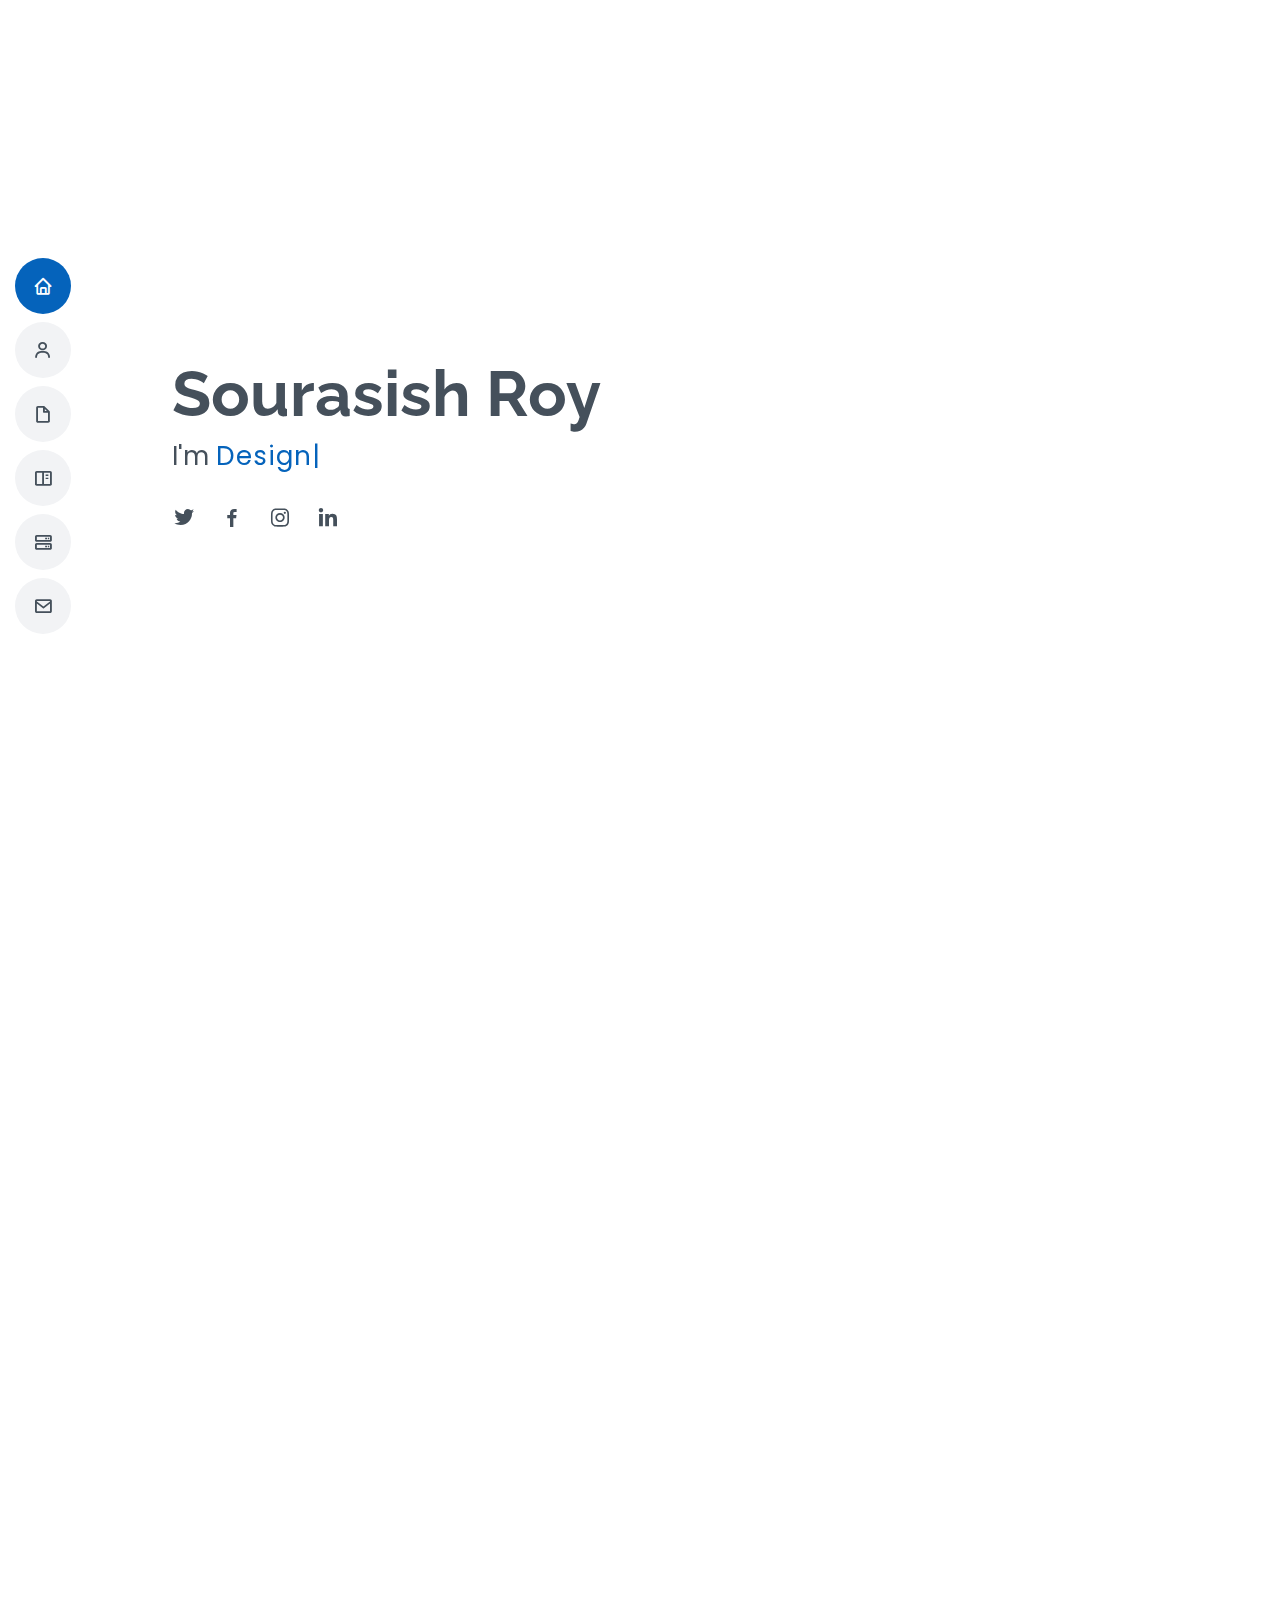
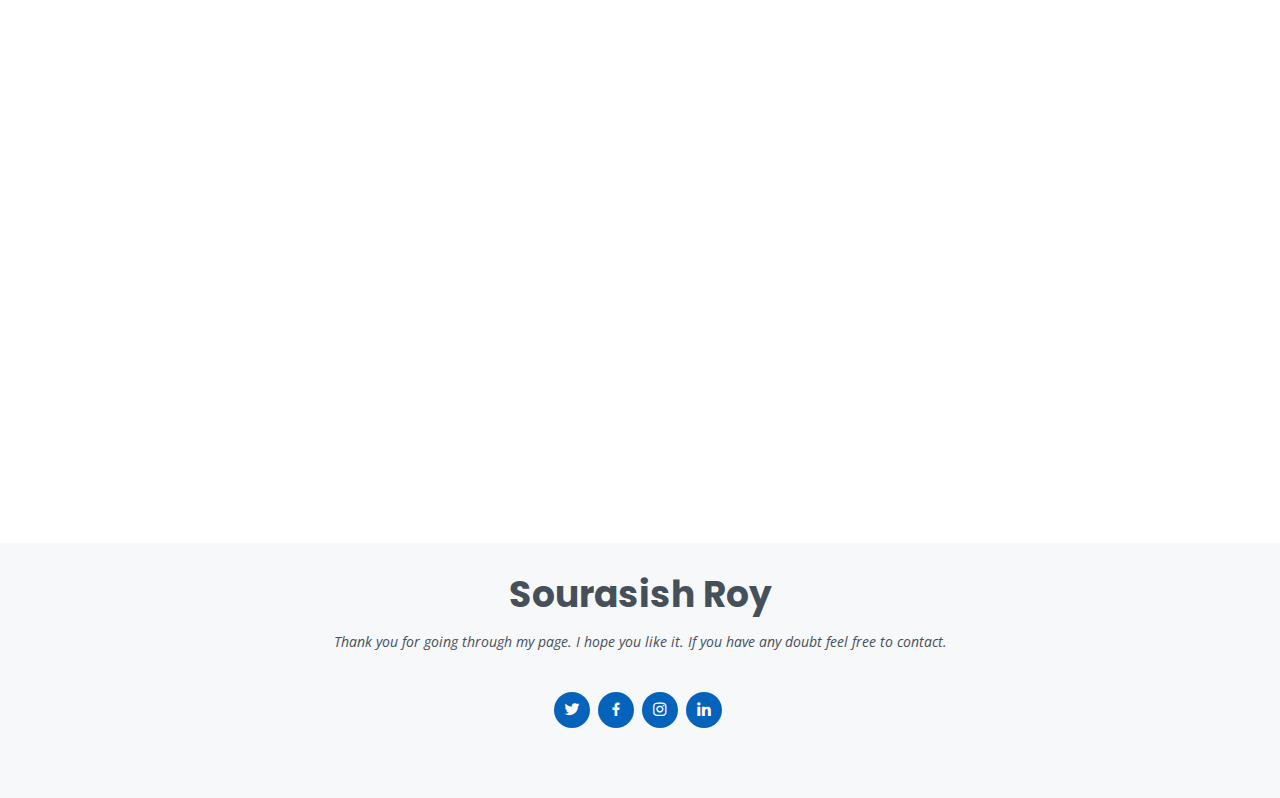
<file: index.html>
<!DOCTYPE html>
<html lang="en">

<head>
  <meta charset="utf-8">
  <meta content="width=device-width, initial-scale=1.0" name="viewport">

  <title>E-Portfolio</title>
  <meta content="" name="description">
  <meta content="" name="keywords">

  <!-- Favicons -->
  <link href="assets/img/favicon.png" rel="icon">
  <link href="assets/img/apple-touch-icon.png" rel="apple-touch-icon">

  <!-- Google Fonts -->
  <link href="https://fonts.googleapis.com/css?family=Open+Sans:300,300i,400,400i,600,600i,700,700i|Raleway:300,300i,400,400i,500,500i,600,600i,700,700i|Poppins:300,300i,400,400i,500,500i,600,600i,700,700i" rel="stylesheet">

  <!-- Vendor CSS Files -->
  <link href="assets/vendor/aos/aos.css" rel="stylesheet">
  <link href="assets/vendor/bootstrap/css/bootstrap.min.css" rel="stylesheet">
  <link href="assets/vendor/bootstrap-icons/bootstrap-icons.css" rel="stylesheet">
  <link href="assets/vendor/boxicons/css/boxicons.min.css" rel="stylesheet">
  <link href="assets/vendor/glightbox/css/glightbox.min.css" rel="stylesheet">
  <link href="assets/vendor/swiper/swiper-bundle.min.css" rel="stylesheet">

  <!-- Template Main CSS File -->
  <link href="assets/css/style.css" rel="stylesheet">

  <!-- =======================================================
  * Template Name: MyResume - v4.0.1
  * Template URL: https://bootstrapmade.com/free-html-bootstrap-template-my-resume/
  * Author: BootstrapMade.com
  * License: https://bootstrapmade.com/license/
  ======================================================== -->
</head>

<body>

  <!-- ======= Mobile nav toggle button ======= -->
  <!-- <button type="button" class="mobile-nav-toggle d-xl-none"><i class="bi bi-list mobile-nav-toggle"></i></button> -->
  <i class="bi bi-list mobile-nav-toggle d-xl-none"></i>
  <!-- ======= Header ======= -->
  <header id="header" class="d-flex flex-column justify-content-center">

    <nav id="navbar" class="navbar nav-menu">
      <ul>
        <li><a href="#hero" class="nav-link scrollto active"><i class="bx bx-home"></i> <span>Home</span></a></li>
        <li><a href="#about" class="nav-link scrollto"><i class="bx bx-user"></i> <span>About</span></a></li>
        <li><a href="#resume" class="nav-link scrollto"><i class="bx bx-file-blank"></i> <span>Background</span></a></li>
        <li><a href="#portfolio" class="nav-link scrollto"><i class="bx bx-book-content"></i> <span>Projects</span></a></li>
        <li><a href="#services" class="nav-link scrollto"><i class="bx bx-server"></i> <span>Testimonials</span></a></li>
        <li><a href="#contact" class="nav-link scrollto"><i class="bx bx-envelope"></i> <span>Contact</span></a></li>
      </ul>
    </nav><!-- .nav-menu -->

  </header><!-- End Header -->

  <!-- ======= Hero Section ======= -->
  <section id="hero" class="d-flex flex-column justify-content-center">
    <div class="container" data-aos="zoom-in" data-aos-delay="100">
      <h1>Sourasish Roy</h1>
      <p>I'm <span class="typed" data-typed-items="Designer, Developer, AI/ML Enthusiast, Data Analyst"></span></p>
      <div class="social-links">
        <a href="https://twitter.com/Sourasish8?s=09" class="twitter"><i class="bx bxl-twitter"></i></a>
        <a href="https://www.facebook.com/profile.php?id=100012442867500" class="facebook"><i class="bx bxl-facebook"></i></a>
        <a href="https://www.instagram.com/roy_sourasish/?hl=en" class="instagram"><i class="bx bxl-instagram"></i></a>
        <a href="https://www.linkedin.com/in/sourasishroy/" class="linkedin"><i class="bx bxl-linkedin"></i></a>
      </div>
    </div>
  </section><!-- End Hero -->

  <main id="main">

    <!-- ======= About Section ======= -->
    <section id="about" class="about">
      <div class="container" data-aos="fade-up">

        <div class="section-title">
          <h2>About</h2>
          <p>I am Sourasish Roy, a third year student Electronics and Telecommunication student in Veermata Jijabai Technological Institute. I was born and brought up in Mumbai and my native place is Kolkata. I have a great interest in development field and data analysis.</p>
        </div>

        <div class="row">
<!--
          <div class="col-lg-4">
            <img src="assets/img/profile-img.jpg" class="img-fluid" alt="">
          </div>
-->
          <div class="pt-4 pt-lg-0 content">
            <h3>Mchine Learning Enthusiast &amp; Web Developer.</h3>
            <p class="font-italic">
              These are few of my information
            </p>
            <div class="row">
              <div class="col-lg-6">
                <ul>
                  <li><i class="bi bi-chevron-right"></i> <strong>Birthday:</strong> <span>1 May 2001</span></li>
                  <li><i class="bi bi-chevron-right"></i> <strong>Website:</strong> <span>www.</span></li>
                  <li><i class="bi bi-chevron-right"></i> <strong>Phone:</strong> <span>9322896284</span></li>
                  <li><i class="bi bi-chevron-right"></i> <strong>City:</strong> <span>Dombivli, Mumbai</span></li>
                </ul>
              </div>
              <div class="col-lg-6">
                <ul>
                  <li><i class="bi bi-chevron-right"></i> <strong>Age:</strong> <span>19</span></li>
                  <li><i class="bi bi-chevron-right"></i> <strong>Degree:</strong> <span>BTech</span></li>
                  <li><i class="bi bi-chevron-right"></i> <strong>Email id:</strong> <span>roysourasish0@gmail.com</span></li>
                  <li><i class="bi bi-chevron-right"></i> <strong>Freelance:</strong> <span>Available</span></li>
                </ul>
              </div>
            </div>
            <p>
              I am strongly focused and determined to complete the assigned task before time in this fast-paced work environment. I am team player with good organizational skills. I always try to boost morale of my colleagues. I am very friendly and polite and never disrespect anyone.             </p>
          </div>
        </div>

      </div>
    </section><!-- End About Section -->

    <!-- ======= Facts Section ======= -->
    <section id="facts" class="facts">
      <div class="container" data-aos="fade-up">

        <div class="section-title">
          <h2>Facts</h2>
          <p></p>
        </div>

        <div class="row">

          <div class="col-lg-3 col-md-6">
            <div class="count-box">
              <i class="bi bi-emoji-smile"></i>
              <span data-purecounter-start="0" data-purecounter-end="8.99" data-purecounter-duration="0.1" class="purecounter"></span>
              <p>CGPA</p>
            </div>
          </div>

          <div class="col-lg-3 col-md-6 mt-5 mt-md-0">
            <div class="count-box">
              <i class="bi bi-journal-richtext"></i>
              <span data-purecounter-start="0" data-purecounter-end="7" data-purecounter-duration="1" class="purecounter"></span>
              <p>Projects</p>
            </div>
          </div>

          <div class="col-lg-3 col-md-6 mt-5 mt-lg-0">
            <div class="count-box">
              <i class="bi bi-headset"></i>
              <span data-purecounter-start="0" data-purecounter-end="1463" data-purecounter-duration="1" class="purecounter"></span>
              <p>Hours Of Support</p>
            </div>
          </div>

          <div class="col-lg-3 col-md-6 mt-5 mt-lg-0">
            <div class="count-box">
              <i class="bi bi-award"></i>
              <span data-purecounter-start="0" data-purecounter-end="3" data-purecounter-duration="1" class="purecounter"></span>
              <p>Awards</p>
            </div>
          </div>

        </div>

      </div>
    </section><!-- End Facts Section -->

    <!-- ======= Skills Section ======= -->
    <section id="skills" class="skills section-bg">
      <div class="container" data-aos="fade-up">

        <div class="section-title">
          <h2>Skills</h2>
          <p>These are some of my skills</p>
        </div>

        <div class="row skills-content">

          <div class="col-lg-6">

            <div class="progress">
              <span class="skill">HTML <i class="val">100%</i></span>
              <div class="progress-bar-wrap">
                <div class="progress-bar" role="progressbar" aria-valuenow="100" aria-valuemin="0" aria-valuemax="100"></div>
              </div>
            </div>

            <div class="progress">
              <span class="skill">CSS <i class="val">90%</i></span>
              <div class="progress-bar-wrap">
                <div class="progress-bar" role="progressbar" aria-valuenow="90" aria-valuemin="0" aria-valuemax="100"></div>
              </div>
            </div>

            <div class="progress">
              <span class="skill">JavaScript <i class="val">100%</i></span>
              <div class="progress-bar-wrap">
                <div class="progress-bar" role="progressbar" aria-valuenow="100" aria-valuemin="0" aria-valuemax="100"></div>
              </div>
            </div>

          </div>

          <div class="col-lg-6">

            <div class="progress">
              <span class="skill">Machine Learning <i class="val">90%</i></span>
              <div class="progress-bar-wrap">
                <div class="progress-bar" role="progressbar" aria-valuenow="90" aria-valuemin="0" aria-valuemax="100"></div>
              </div>
            </div>

            <div class="progress">
              <span class="skill">Python <i class="val">100%</i></span>
              <div class="progress-bar-wrap">
                <div class="progress-bar" role="progressbar" aria-valuenow="100" aria-valuemin="0" aria-valuemax="100"></div>
              </div>
            </div>

            <div class="progress">
              <span class="skill">C++ <i class="val">100%</i></span>
              <div class="progress-bar-wrap">
                <div class="progress-bar" role="progressbar" aria-valuenow="100" aria-valuemin="0" aria-valuemax="100"></div>
              </div>
            </div>

          </div>

       <div class="col-lg-6">

            <div class="progress">
              <span class="skill">Flask <i class="val">90%</i></span>
              <div class="progress-bar-wrap">
                <div class="progress-bar" role="progressbar" aria-valuenow="90" aria-valuemin="0" aria-valuemax="100"></div>
              </div>
            </div>
            
            <div class="progress">
              <span class="skill">NodeJS <i class="val">100%</i></span>
              <div class="progress-bar-wrap">
                <div class="progress-bar" role="progressbar" aria-valuenow="100" aria-valuemin="0" aria-valuemax="100"></div>
              </div>
            </div>

            

          </div>

        <div class="col-lg-6">

            <div class="progress">
              <span class="skill">Database Management <i class="val">70%</i></span>
              <div class="progress-bar-wrap">
                <div class="progress-bar" role="progressbar" aria-valuenow="70" aria-valuemin="0" aria-valuemax="100"></div>
              </div>
            </div>
            
            <div class="progress">
              <span class="skill">Reinforcement Learning <i class="val">70%</i></span>
              <div class="progress-bar-wrap">
                <div class="progress-bar" role="progressbar" aria-valuenow="70" aria-valuemin="0" aria-valuemax="100"></div>
              </div>
            </div>
            

          </div>

       
        </div>

      </div>
    </section><!-- End Skills Section -->

    <!-- ======= Resume Section ======= -->
    <section id="resume" class="resume">
      <div class="container" data-aos="fade-up">

        <div class="section-title">
          <h2>Background Information</h2>
          <p>These are my background</p>
        </div>

        <div class="row">
          <div class="col-lg-6">
            <h3 class="resume-title">Sumary</h3>
            <div class="resume-item pb-0">
              <h4>Brandon Johnson</h4>
              <p><em>Innovative and deadline-driven Student with a good academics and discipline. I am aspiring to be a developer in the future.</em></p>
              <ul>
                <li>MIDC, Dombivli(E)</li>
                <li>9322896284</li>
                <li>roysourasish0@gmail.com</li>
              </ul>
            </div>

            <h3 class="resume-title">Education</h3>
            <div class="resume-item">
              <h4>Bachelor of technology</h4>
              <h5>2018 - Present</h5>
              <p><em>Veermata Jijabai Technological Institute, Mumbai</em></p>
              <p>I am currently in my third year in the branch of EXTC. I have maintained a descent academics with a CGPA of 8.87</p>
            </div>

          </div>
          <div class="col-lg-6">
            <h3 class="resume-title">Professional Experience</h3>
            <div class="resume-item">
              <h4>Research Intern</h4>
              <h5>2021 - Present</h5>
              <p><em>Mumbai</em></p>
              <ul>
                <li>Carrying out research in the field of image segmentation</li>
                <li>Managed up to 2 projects or tasks at a given time while under pressure</li>
                <li>Created 4+ design presentations and proposals a month for professorss</li>
              </ul>
            </div>
            <div class="resume-item">
              <h4>Graphic Designer</h4>
              <h5>2019 - 2020</h5>
              <p><em>Mumbai </em></p>
              <ul>
                <li>Lead in the design, development, and implementation of the graphic, layout, and production communication materials</li>
                <li>Delegate tasks to the 7 members of the design team and provide counsel on all aspects of the project. </li>
                <li>Supervise the assessment of all graphic materials in order to ensure quality and accuracy of the design</li>
                
              </ul>
            </div>
            
          </div>
        </div>

      </div>
    </section><!-- End Resume Section -->

    <!-- ======= Portfolio Section ======= -->
    <section id="portfolio" class="portfolio section-bg">
      <div class="container" data-aos="fade-up">

        <div class="section-title">
          <h2>Projects</h2>
          <p>Some of my projects</p>
        </div>

        <div class="row">
          <div class="col-lg-12 d-flex justify-content-center" data-aos="fade-up" data-aos-delay="100">
            <ul id="portfolio-flters">
              <li data-filter="*" class="filter-active">All</li>
              <li data-filter=".filter-app">App</li>
              <li data-filter=".filter-card">Python</li>
              <li data-filter=".filter-web">Web</li>
            </ul>
          </div>
        </div>

        <div class="row portfolio-container" data-aos="fade-up" data-aos-delay="200">

          <div class="col-lg-4 col-md-6 portfolio-item filter-app">
            <div class="portfolio-wrap">
              <img src="assets/img/portfolio/canteen.png" class="img-fluid" alt="">
              <div class="portfolio-info">
                <h4>VJTI Canteen App</h4>
                <p>App</p>
                <div class="portfolio-links">
                  <a href="assets/img/portfolio/canteen.png" data-gallery="portfolioGallery" class="portfolio-lightbox" title="Canteen App"><i class="bx bx-plus"></i></a>
                  <a href="portfolio-details.html" class="portfolio-details-lightbox" data-glightbox="type: external" title="Portfolio Details"><i class="bx bx-link"></i></a>
                </div>
              </div>
            </div>
          </div>

          <div class="col-lg-4 col-md-6 portfolio-item filter-web">
            <div class="portfolio-wrap">
              <img src="assets/img/portfolio/kyc.png" class="img-fluid" alt="">
              <div class="portfolio-info">
                <h4>Video KYC</h4>
                <p>Web</p>
                <div class="portfolio-links">
                  <a href="assets/img/portfolio/kyc.png" data-gallery="portfolioGallery" class="portfolio-lightbox" title=" Video KYC "><i class="bx bx-plus"></i></a>
                  <a href="p2details.html" class="portfolio-details-lightbox" data-glightbox="type: external" title="Portfolio Details"><i class="bx bx-link"></i></a>
                </div>
              </div>
            </div>
          </div>


          <div class="col-lg-4 col-md-6 portfolio-item filter-card">
            <div class="portfolio-wrap">
              <img src="assets/img/portfolio/poker.png" class="img-fluid" alt="">
              <div class="portfolio-info">
                <h4>Poker</h4>
                <p>Python</p>
                <div class="portfolio-links">
                  <a href="assets/img/portfolio/poker.png" data-gallery="portfolioGallery" class="portfolio-lightbox" title="Poker"><i class="bx bx-plus"></i></a>
                  <a href="p3details.html" class="portfolio-details-lightbox" data-glightbox="type: external" title="Portfolio Details"><i class="bx bx-link"></i></a>
                </div>
              </div>
            </div>
          </div>

          

          
          <div class="col-lg-4 col-md-6 portfolio-item filter-card">
            <div class="portfolio-wrap">
              <img src="assets/img/portfolio/ml1.jpg" class="img-fluid" alt="">
              <div class="portfolio-info">
                <h4>Emotion Detector</h4>
                <p>Python</p>
                <div class="portfolio-links">
                  <a href="assets/img/portfolio/ml1.jpg" data-gallery="portfolioGallery" class="portfolio-lightbox" title="Emotion Detector"><i class="bx bx-plus"></i></a>
                  <a href="p4details.html" class="portfolio-details-lightbox" data-glightbox="type: external" title="Portfolio Details"><i class="bx bx-link"></i></a>
                </div>
              </div>
            </div>
          </div>


          

        </div>

      </div>
    </section><!-- End Project Section -->

    <!-- ======= Services Section ======= -->
    <section id="services" class="services">
      
    </section><!-- End Services Section -->

    <!-- ======= Testimonials Section ======= -->
    <section id="testimonials" class="testimonials section-bg">
      <div class="container" data-aos="fade-up">

        <div class="section-title">
          <h2>Testimonials</h2>
        </div>

        <div class="testimonials-slider swiper-container" data-aos="fade-up" data-aos-delay="100">
          <div class="swiper-wrapper">

            <div class="swiper-slide">
              <div class="testimonial-item">
                <img src="assets/img/testimonials/testimonials-1.jpg" class="testimonial-img" alt="">
                <h3>Saul Goodman</h3>
                <h4>Ceo &amp; Founder</h4>
                <p>
                  <i class="bx bxs-quote-alt-left quote-icon-left"></i>
                  Lorem ipsum dolor sit amet, consectetur adipiscing elit, sed do eiusmod tempor incididunt ut labore et dolore magna aliqua. Ut enim ad minim veniam, quis nostrud exercitation ullamco laboris nisi ut aliquip ex ea commodo consequat. 
                  <i class="bx bxs-quote-alt-right quote-icon-right"></i>
                </p>
              </div>
            </div><!-- End testimonial item -->

            <div class="swiper-slide">
              <div class="testimonial-item">
                <img src="assets/img/testimonials/testimonials-2.jpg" class="testimonial-img" alt="">
                <h3>Sara Wilsson</h3>
                <h4>Designer</h4>
                <p>
                  <i class="bx bxs-quote-alt-left quote-icon-left"></i>
                  Lorem ipsum dolor sit amet, consectetur adipiscing elit, sed do eiusmod tempor incididunt ut labore et dolore magna aliqua. Ut enim ad minim veniam, quis nostrud exercitation ullamco laboris nisi ut aliquip ex ea commodo consequat. 
                  <i class="bx bxs-quote-alt-right quote-icon-right"></i>
                </p>
              </div>
            </div><!-- End testimonial item -->

            <div class="swiper-slide">
              <div class="testimonial-item">
                <img src="assets/img/testimonials/testimonials-3.jpg" class="testimonial-img" alt="">
                <h3>Jena Karlis</h3>
                <h4>Store Owner</h4>
                <p>
                  <i class="bx bxs-quote-alt-left quote-icon-left"></i>
                  Lorem ipsum dolor sit amet, consectetur adipiscing elit, sed do eiusmod tempor incididunt ut labore et dolore magna aliqua. Ut enim ad minim veniam, quis nostrud exercitation ullamco laboris nisi ut aliquip ex ea commodo consequat. 
                  <i class="bx bxs-quote-alt-right quote-icon-right"></i>
                </p>
              </div>
            </div><!-- End testimonial item -->

            <div class="swiper-slide">
              <div class="testimonial-item">
                <img src="assets/img/testimonials/testimonials-4.jpg" class="testimonial-img" alt="">
                <h3>Matt Brandon</h3>
                <h4>Freelancer</h4>
                <p>
                  <i class="bx bxs-quote-alt-left quote-icon-left"></i>
                  Lorem ipsum dolor sit amet, consectetur adipiscing elit, sed do eiusmod tempor incididunt ut labore et dolore magna aliqua. Ut enim ad minim veniam, quis nostrud exercitation ullamco laboris nisi ut aliquip ex ea commodo consequat. 
                  <i class="bx bxs-quote-alt-right quote-icon-right"></i>
                </p>
              </div>
            </div><!-- End testimonial item -->

            <div class="swiper-slide">
              <div class="testimonial-item">
                <img src="assets/img/testimonials/testimonials-5.jpg" class="testimonial-img" alt="">
                <h3>John Larson</h3>
                <h4>Entrepreneur</h4>
                <p>
                  <i class="bx bxs-quote-alt-left quote-icon-left"></i>
                  Lorem ipsum dolor sit amet, consectetur adipiscing elit, sed do eiusmod tempor incididunt ut labore et dolore magna aliqua. Ut enim ad minim veniam, quis nostrud exercitation ullamco laboris nisi ut aliquip ex ea commodo consequat. 
                  <i class="bx bxs-quote-alt-right quote-icon-right"></i>
                </p>
              </div>
            </div><!-- End testimonial item -->

          </div>
          <div class="swiper-pagination"></div>
        </div>

      </div>
    </section><!-- End Testimonials Section -->

    <!-- ======= Contact Section ======= -->
    <section id="contact" class="contact">
      <div class="container" data-aos="fade-up">

        <div class="section-title">
          <h2>Contact</h2>
        </div>

        <div class="row mt-1">

          <div class="col-lg-4">
            <div class="info">
              <div class="address">
                <i class="bi bi-geo-alt"></i>
                <h4>Location:</h4>
                <p>MIDC, Dombivli(E)</p>
              </div>

              <div class="email">
                <i class="bi bi-envelope"></i>
                <h4>Email:</h4>
                <p>roysourasish0@gmail.com</p>
              </div>

              <div class="phone">
                <i class="bi bi-phone"></i>
                <h4>Call:</h4>
                <p>9322896284</p>
              </div>

            </div>

          </div>

          <div class="col-lg-8 mt-5 mt-lg-0">

            <form action="forms/contact.php" method="post" role="form" class="php-email-form">
              <div class="row">
                <div class="col-md-6 form-group">
                  <input type="text" name="name" class="form-control" id="name" placeholder="Your Name" required>
                </div>
                <div class="col-md-6 form-group mt-3 mt-md-0">
                  <input type="email" class="form-control" name="email" id="email" placeholder="Your Email" required>
                </div>
              </div>
              <div class="form-group mt-3">
                <input type="text" class="form-control" name="subject" id="subject" placeholder="Subject" required>
              </div>
              <div class="form-group mt-3">
                <textarea class="form-control" name="message" rows="5" placeholder="Message" required></textarea>
              </div>
              <div class="my-3">
                <div class="loading">Loading</div>
                <div class="error-message"></div>
                <div class="sent-message">Your message has been sent. Thank you!</div>
              </div>
              <div class="text-center"><button type="submit">Send Message</button></div>
            </form>

          </div>

        </div>

      </div>
    </section><!-- End Contact Section -->

  </main><!-- End #main -->

  <!-- ======= Footer ======= -->
  <footer id="footer">
    <div class="container">
      <h3>Sourasish Roy</h3>
      <p>Thank you for going through my page. I hope you like it. If you have any doubt feel free to contact.</p>
      <div class="social-links">
        <a href="https://twitter.com/Sourasish8?s=09" class="twitter"><i class="bx bxl-twitter"></i></a>
        <a href="https://www.facebook.com/profile.php?id=100012442867500" class="facebook"><i class="bx bxl-facebook"></i></a>
        <a href="https://www.instagram.com/roy_sourasish/?hl=en" class="instagram"><i class="bx bxl-instagram"></i></a>
        <a href="https://www.linkedin.com/in/sourasishroy/" class="linkedin"><i class="bx bxl-linkedin"></i></a>
      </div>
      
    </div>
  </footer><!-- End Footer -->

  <div id="preloader"></div>
  <a href="#" class="back-to-top d-flex align-items-center justify-content-center"><i class="bi bi-arrow-up-short"></i></a>

  <!-- Vendor JS Files -->
  <script src="assets/vendor/aos/aos.js"></script>
  <script src="assets/vendor/bootstrap/js/bootstrap.bundle.min.js"></script>
  <script src="assets/vendor/glightbox/js/glightbox.min.js"></script>
  <script src="assets/vendor/isotope-layout/isotope.pkgd.min.js"></script>
  <script src="assets/vendor/php-email-form/validate.js"></script>
  <script src="assets/vendor/purecounter/purecounter.js"></script>
  <script src="assets/vendor/swiper/swiper-bundle.min.js"></script>
  <script src="assets/vendor/typed.js/typed.min.js"></script>
  <script src="assets/vendor/waypoints/noframework.waypoints.js"></script>

  <!-- Template Main JS File -->
  <script src="assets/js/main.js"></script>

</body>

</html>
</file>
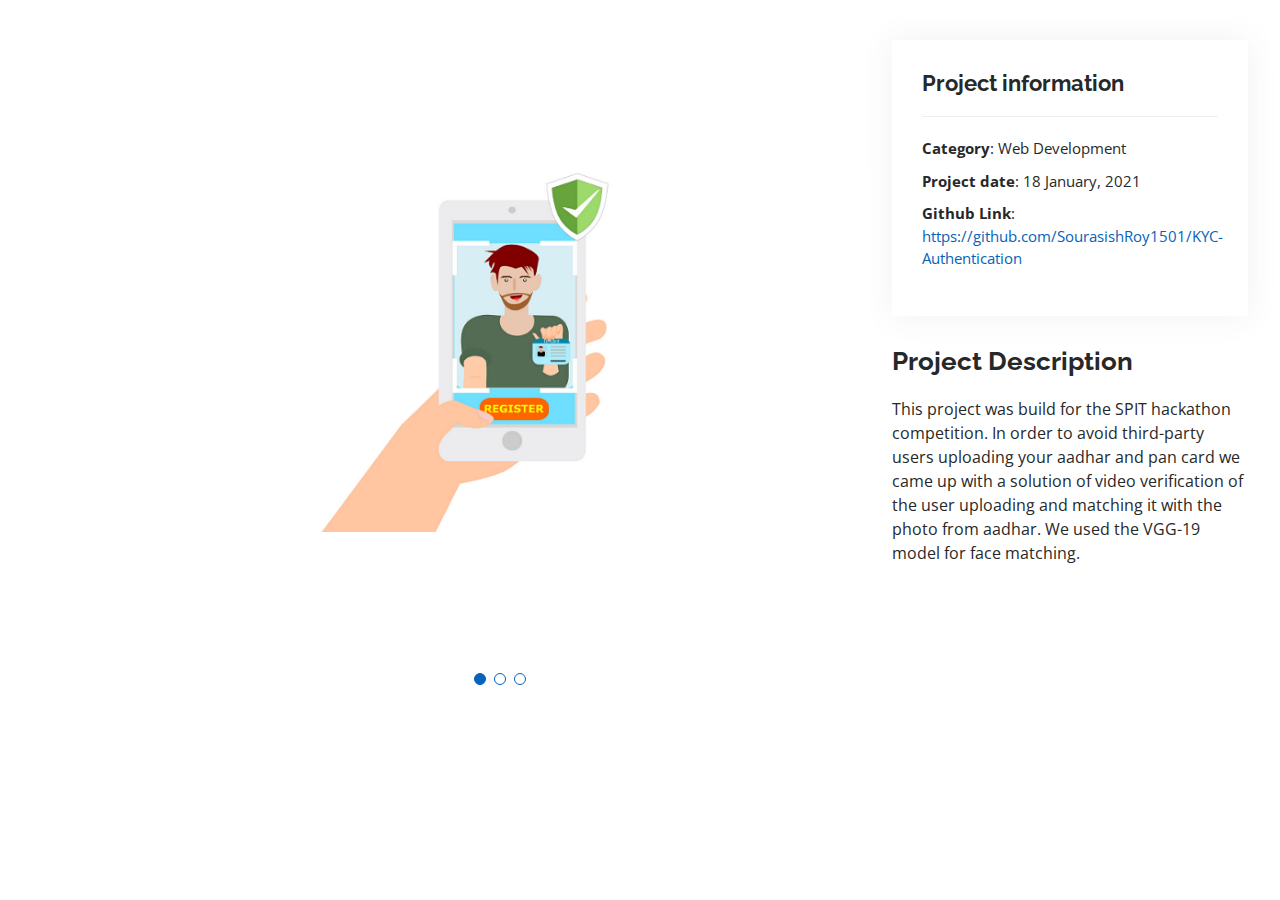
<file: p2details.html>
<!DOCTYPE html>
<html lang="en">

<head>
  <meta charset="utf-8">
  <meta content="width=device-width, initial-scale=1.0" name="viewport">

  <title>Portfolio Details - Personal Bootstrap Template</title>
  <meta content="" name="description">
  <meta content="" name="keywords">

  <!-- Favicons -->
  <link href="assets/img/favicon.png" rel="icon">
  <link href="assets/img/apple-touch-icon.png" rel="apple-touch-icon">

  <!-- Google Fonts -->
  <link href="https://fonts.googleapis.com/css?family=Open+Sans:300,300i,400,400i,600,600i,700,700i|Raleway:300,300i,400,400i,500,500i,600,600i,700,700i|Poppins:300,300i,400,400i,500,500i,600,600i,700,700i" rel="stylesheet">

  <!-- Vendor CSS Files -->
  <link href="assets/vendor/aos/aos.css" rel="stylesheet">
  <link href="assets/vendor/bootstrap/css/bootstrap.min.css" rel="stylesheet">
  <link href="assets/vendor/bootstrap-icons/bootstrap-icons.css" rel="stylesheet">
  <link href="assets/vendor/boxicons/css/boxicons.min.css" rel="stylesheet">
  <link href="assets/vendor/glightbox/css/glightbox.min.css" rel="stylesheet">
  <link href="assets/vendor/swiper/swiper-bundle.min.css" rel="stylesheet">

  <!-- Template Main CSS File -->
  <link href="assets/css/style.css" rel="stylesheet">
</head>

<body>

  <main id="main">

    <!-- ======= Portfolio Details Section ======= -->
    <section id="portfolio-details" class="portfolio-details">
      <div class="container">

        <div class="row gy-4">

          <div class="col-lg-8">
            <div class="portfolio-details-slider swiper-container">
              <div class="swiper-wrapper align-items-center">

                <div class="swiper-slide">
                  <img src="assets/img/portfolio/kyc.png" alt="">
                </div>

                <div class="swiper-slide">
                  <img src="assets/img/portfolio/kyc2.png" alt="">
                </div>

                <div class="swiper-slide">
                  <img src="assets/img/portfolio/kyc1.png" alt="">
                </div>

              </div>
              <div class="swiper-pagination"></div>
            </div>
          </div>

          <div class="col-lg-4">
            <div class="portfolio-info">
              <h3>Project information</h3>
              <ul>
                <li><strong>Category</strong>: Web Development</li>
                <li><strong>Project date</strong>: 18 January, 2021</li>
                <li><strong>Github Link</strong>: <a href="https://github.com/SourasishRoy1501/KYC-Authentication">https://github.com/SourasishRoy1501/KYC-Authentication</a></li>
              </ul>
            </div>
            <div class="portfolio-description">
              <h2>Project Description</h2>
              <p>
                This project was build for the SPIT hackathon competition. In order to avoid third-party users uploading your aadhar and pan card we
came up with a solution of video verification of the user uploading
and matching it with the photo from aadhar. We used the VGG-19 model for face matching.
              </p>
            </div>
          </div>

        </div>

      </div>
    </section><!-- End Portfolio Details Section -->

  </main><!-- End #main -->

  <div id="preloader"></div>
  <a href="#" class="back-to-top d-flex align-items-center justify-content-center"><i class="bi bi-arrow-up-short"></i></a>

  <!-- Vendor JS Files -->
  <script src="assets/vendor/aos/aos.js"></script>
  <script src="assets/vendor/bootstrap/js/bootstrap.bundle.min.js"></script>
  <script src="assets/vendor/glightbox/js/glightbox.min.js"></script>
  <script src="assets/vendor/isotope-layout/isotope.pkgd.min.js"></script>
  <script src="assets/vendor/php-email-form/validate.js"></script>
  <script src="assets/vendor/purecounter/purecounter.js"></script>
  <script src="assets/vendor/swiper/swiper-bundle.min.js"></script>
  <script src="assets/vendor/typed.js/typed.min.js"></script>
  <script src="assets/vendor/waypoints/noframework.waypoints.js"></script>

  <!-- Template Main JS File -->
  <script src="assets/js/main.js"></script>

</body>

</html>
</file>
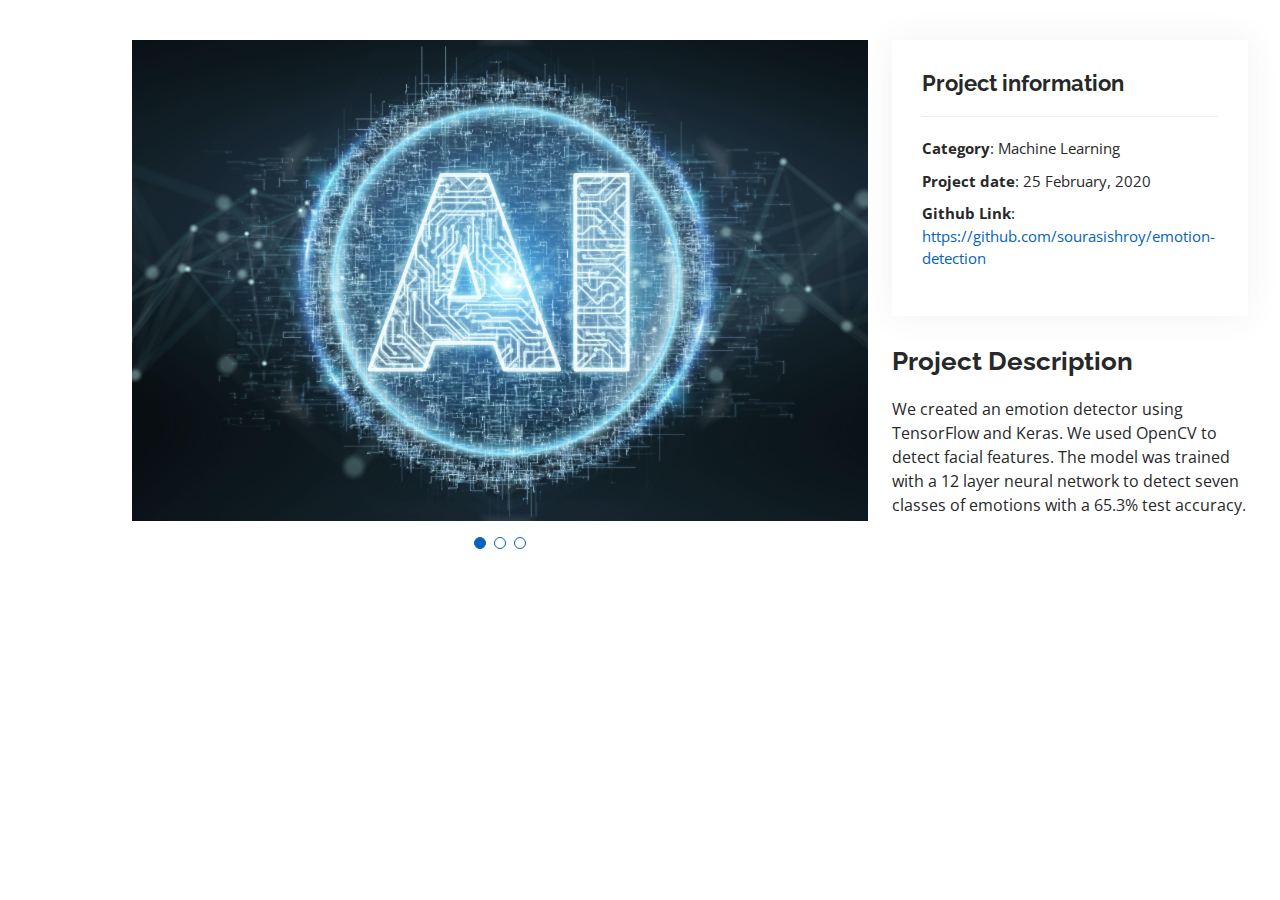
<file: p4details.html>
<!DOCTYPE html>
<html lang="en">

<head>
  <meta charset="utf-8">
  <meta content="width=device-width, initial-scale=1.0" name="viewport">

  <title>Portfolio Details - Personal Bootstrap Template</title>
  <meta content="" name="description">
  <meta content="" name="keywords">

  <!-- Favicons -->
  <link href="assets/img/favicon.png" rel="icon">
  <link href="assets/img/apple-touch-icon.png" rel="apple-touch-icon">

  <!-- Google Fonts -->
  <link href="https://fonts.googleapis.com/css?family=Open+Sans:300,300i,400,400i,600,600i,700,700i|Raleway:300,300i,400,400i,500,500i,600,600i,700,700i|Poppins:300,300i,400,400i,500,500i,600,600i,700,700i" rel="stylesheet">

  <!-- Vendor CSS Files -->
  <link href="assets/vendor/aos/aos.css" rel="stylesheet">
  <link href="assets/vendor/bootstrap/css/bootstrap.min.css" rel="stylesheet">
  <link href="assets/vendor/bootstrap-icons/bootstrap-icons.css" rel="stylesheet">
  <link href="assets/vendor/boxicons/css/boxicons.min.css" rel="stylesheet">
  <link href="assets/vendor/glightbox/css/glightbox.min.css" rel="stylesheet">
  <link href="assets/vendor/swiper/swiper-bundle.min.css" rel="stylesheet">

  <!-- Template Main CSS File -->
  <link href="assets/css/style.css" rel="stylesheet">
</head>

<body>

  <main id="main">

    <!-- ======= Project Details Section ======= -->
    <section id="portfolio-details" class="portfolio-details">
      <div class="container">

        <div class="row gy-4">

          <div class="col-lg-8">
            <div class="portfolio-details-slider swiper-container">
              <div class="swiper-wrapper align-items-center">

                <div class="swiper-slide">
                  <img src="assets/img/portfolio/ml1.jpg" alt="">
                </div>

                <div class="swiper-slide">
                  <img src="assets/img/portfolio/ml2.jpg" alt="">
                </div>

                <div class="swiper-slide">
                  <img src="assets/img/portfolio/ml3.png" alt="">
                </div>

              </div>
              <div class="swiper-pagination"></div>
            </div>
          </div>

          <div class="col-lg-4">
            <div class="portfolio-info">
              <h3>Project information</h3>
              <ul>
                <li><strong>Category</strong>: Machine Learning </li>
                <li><strong>Project date</strong>: 25 February, 2020</li>
                <li><strong>Github Link</strong>: <a href="https://github.com/sourasishroy/emotion-detection">https://github.com/sourasishroy/emotion-detection</a></li>
              </ul>
            </div>
            <div class="portfolio-description">
              <h2>Project Description</h2>
              <p>
                We created an emotion detector using TensorFlow and Keras. We used OpenCV to detect facial features. The model was trained with
a 12 layer neural network to detect seven classes of emotions with a 65.3% test accuracy. 
              </p>
            </div>
          </div>

        </div>

      </div>
    </section><!-- End projects Details Section -->

  </main><!-- End #main -->

  <div id="preloader"></div>
  <a href="#" class="back-to-top d-flex align-items-center justify-content-center"><i class="bi bi-arrow-up-short"></i></a>

  <!-- Vendor JS Files -->
  <script src="assets/vendor/aos/aos.js"></script>
  <script src="assets/vendor/bootstrap/js/bootstrap.bundle.min.js"></script>
  <script src="assets/vendor/glightbox/js/glightbox.min.js"></script>
  <script src="assets/vendor/isotope-layout/isotope.pkgd.min.js"></script>
  <script src="assets/vendor/php-email-form/validate.js"></script>
  <script src="assets/vendor/purecounter/purecounter.js"></script>
  <script src="assets/vendor/swiper/swiper-bundle.min.js"></script>
  <script src="assets/vendor/typed.js/typed.min.js"></script>
  <script src="assets/vendor/waypoints/noframework.waypoints.js"></script>

  <!-- Template Main JS File -->
  <script src="assets/js/main.js"></script>

</body>

</html>
</file>
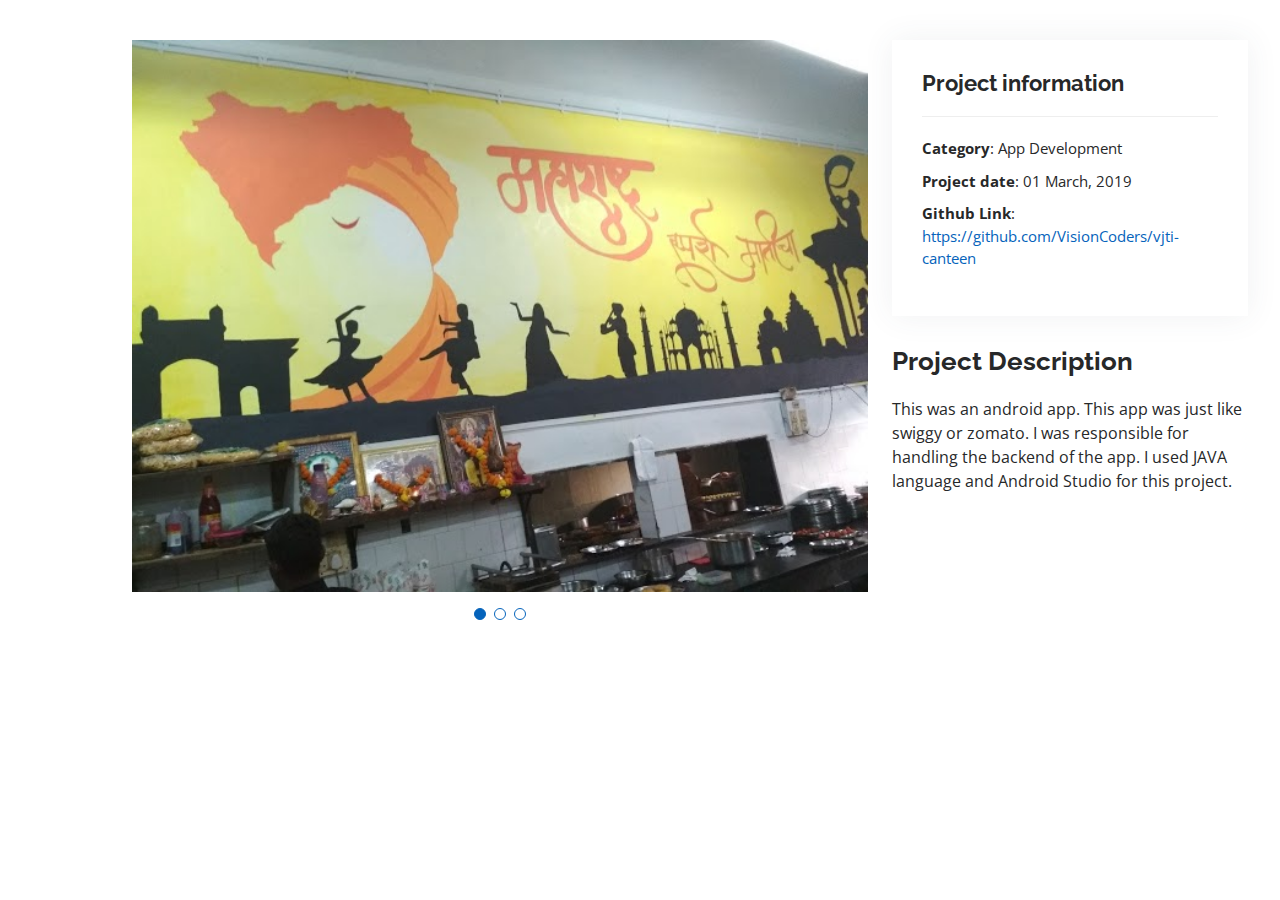
<file: portfolio-details.html>
<!DOCTYPE html>
<html lang="en">

<head>
  <meta charset="utf-8">
  <meta content="width=device-width, initial-scale=1.0" name="viewport">

  <title>Portfolio Details - Personal Bootstrap Template</title>
  <meta content="" name="description">
  <meta content="" name="keywords">

  <!-- Favicons -->
  <link href="assets/img/favicon.png" rel="icon">
  <link href="assets/img/apple-touch-icon.png" rel="apple-touch-icon">

  <!-- Google Fonts -->
  <link href="https://fonts.googleapis.com/css?family=Open+Sans:300,300i,400,400i,600,600i,700,700i|Raleway:300,300i,400,400i,500,500i,600,600i,700,700i|Poppins:300,300i,400,400i,500,500i,600,600i,700,700i" rel="stylesheet">

  <!-- Vendor CSS Files -->
  <link href="assets/vendor/aos/aos.css" rel="stylesheet">
  <link href="assets/vendor/bootstrap/css/bootstrap.min.css" rel="stylesheet">
  <link href="assets/vendor/bootstrap-icons/bootstrap-icons.css" rel="stylesheet">
  <link href="assets/vendor/boxicons/css/boxicons.min.css" rel="stylesheet">
  <link href="assets/vendor/glightbox/css/glightbox.min.css" rel="stylesheet">
  <link href="assets/vendor/swiper/swiper-bundle.min.css" rel="stylesheet">

  <!-- Template Main CSS File -->
  <link href="assets/css/style.css" rel="stylesheet">
</head>

<body>

  <main id="main">

    <!-- ======= Portfolio Details Section ======= -->
    <section id="portfolio-details" class="portfolio-details">
      <div class="container">

        <div class="row gy-4">

          <div class="col-lg-8">
            <div class="portfolio-details-slider swiper-container">
              <div class="swiper-wrapper align-items-center">

                <div class="swiper-slide">
                  <img src="assets/img/portfolio/canteen1.jpg" alt="">
                </div>

                <div class="swiper-slide">
                  <img src="assets/img/portfolio/canteen2.jpeg" alt="">
                </div>

                <div class="swiper-slide">
                  <img src="assets/img/portfolio/vjti.jpg" alt="">
                </div>

              </div>
              <div class="swiper-pagination"></div>
            </div>
          </div>

          <div class="col-lg-4">
            <div class="portfolio-info">
              <h3>Project information</h3>
              <ul>
                <li><strong>Category</strong>: App Development</li>
                <li><strong>Project date</strong>: 01 March, 2019</li>
                <li><strong>Github Link</strong>: <a href="https://github.com/VisionCoders/vjti-canteen">https://github.com/VisionCoders/vjti-canteen</a></li>
              </ul>
            </div>
            <div class="portfolio-description">
              <h2>Project Description</h2>
              <p>
                This was an android app. This app was just like swiggy or zomato. I was responsible for handling the backend of the app. I used JAVA
language and Android Studio for this project. 
              </p>
            </div>
          </div>

        </div>

      </div>
    </section><!-- End Portfolio Details Section -->

  </main><!-- End #main -->

  <div id="preloader"></div>
  <a href="#" class="back-to-top d-flex align-items-center justify-content-center"><i class="bi bi-arrow-up-short"></i></a>

  <!-- Vendor JS Files -->
  <script src="assets/vendor/aos/aos.js"></script>
  <script src="assets/vendor/bootstrap/js/bootstrap.bundle.min.js"></script>
  <script src="assets/vendor/glightbox/js/glightbox.min.js"></script>
  <script src="assets/vendor/isotope-layout/isotope.pkgd.min.js"></script>
  <script src="assets/vendor/php-email-form/validate.js"></script>
  <script src="assets/vendor/purecounter/purecounter.js"></script>
  <script src="assets/vendor/swiper/swiper-bundle.min.js"></script>
  <script src="assets/vendor/typed.js/typed.min.js"></script>
  <script src="assets/vendor/waypoints/noframework.waypoints.js"></script>

  <!-- Template Main JS File -->
  <script src="assets/js/main.js"></script>

</body>

</html>
</file>
<file: assets/css/style.css>
/**
* Template Name: MyResume - v4.0.1
* Template URL: https://bootstrapmade.com/free-html-bootstrap-template-my-resume/
* Author: BootstrapMade.com
* License: https://bootstrapmade.com/license/
*/

/*--------------------------------------------------------------
# General
--------------------------------------------------------------*/
body {
  font-family: "Open Sans", sans-serif;
  color: #272829;
}

a {
  color: #0563bb;
  text-decoration: none;
}

a:hover {
  color: #067ded;
  text-decoration: none;
}

h1, h2, h3, h4, h5, h6 {
  font-family: "Raleway", sans-serif;
}

/*--------------------------------------------------------------
# Back to top button
--------------------------------------------------------------*/
.back-to-top {
  position: fixed;
  visibility: hidden;
  opacity: 0;
  right: 15px;
  bottom: 15px;
  z-index: 996;
  background: #0563bb;
  width: 40px;
  height: 40px;
  border-radius: 50px;
  transition: all 0.4s;
}

.back-to-top i {
  font-size: 28px;
  color: #fff;
  line-height: 0;
}

.back-to-top:hover {
  background: #0678e3;
  color: #fff;
}

.back-to-top.active {
  visibility: visible;
  opacity: 1;
}

/*--------------------------------------------------------------
# Preloader
--------------------------------------------------------------*/
#preloader {
  position: fixed;
  top: 0;
  left: 0;
  right: 0;
  bottom: 0;
  z-index: 9999;
  overflow: hidden;
  background: #fff;
}

#preloader:before {
  content: "";
  position: fixed;
  top: calc(50% - 30px);
  left: calc(50% - 30px);
  border: 6px solid #0563bb;
  border-top-color: #fff;
  border-bottom-color: #fff;
  border-radius: 50%;
  width: 60px;
  height: 60px;
  -webkit-animation: animate-preloader 1s linear infinite;
  animation: animate-preloader 1s linear infinite;
}

@-webkit-keyframes animate-preloader {
  0% {
    transform: rotate(0deg);
  }
  100% {
    transform: rotate(360deg);
  }
}

@keyframes animate-preloader {
  0% {
    transform: rotate(0deg);
  }
  100% {
    transform: rotate(360deg);
  }
}

/*--------------------------------------------------------------
# Disable aos animation delay on mobile devices
--------------------------------------------------------------*/
@media screen and (max-width: 768px) {
  [data-aos-delay] {
    transition-delay: 0 !important;
  }
}

/*--------------------------------------------------------------
# Header
--------------------------------------------------------------*/
#header {
  position: fixed;
  top: 0;
  left: 0;
  bottom: 0;
  z-index: 9997;
  transition: all 0.5s;
  padding: 15px;
  overflow-y: auto;
}

@media (max-width: 992px) {
  #header {
    width: 300px;
    background: #fff;
    border-right: 1px solid #e6e9ec;
    left: -300px;
  }
}

@media (min-width: 992px) {
  #main {
    margin-left: 100px;
  }
}

/*--------------------------------------------------------------
# Navigation Menu
--------------------------------------------------------------*/
/**
* Desktop Navigation 
*/
.nav-menu {
  padding: 0;
  display: block;
}

.nav-menu * {
  margin: 0;
  padding: 0;
  list-style: none;
}

.nav-menu > ul > li {
  position: relative;
  white-space: nowrap;
}

.nav-menu a {
  display: flex;
  align-items: center;
  color: #45505b;
  padding: 10px 18px;
  margin-bottom: 8px;
  transition: 0.3s;
  font-size: 15px;
  border-radius: 50px;
  background: #f2f3f5;
  height: 56px;
  width: 100%;
  overflow: hidden;
  transition: 0.3s;
}

.nav-menu a i {
  font-size: 20px;
}

.nav-menu a span {
  padding: 0 5px 0 7px;
  color: #45505b;
}

@media (min-width: 992px) {
  .nav-menu a {
    width: 56px;
  }
  .nav-menu a span {
    display: none;
    color: #fff;
  }
}

.nav-menu a:hover, .nav-menu .active, .nav-menu li:hover > a {
  color: #fff;
  background: #0563bb;
}

.nav-menu a:hover span, .nav-menu .active span, .nav-menu li:hover > a span {
  color: #fff;
}

.nav-menu a:hover, .nav-menu li:hover > a {
  width: 100%;
  color: #fff;
}

.nav-menu a:hover span, .nav-menu li:hover > a span {
  display: block;
}

/**
* Mobile Navigation 
*/
.mobile-nav-toggle {
  position: fixed;
  right: 10px;
  top: 10px;
  z-index: 9998;
  border: 0;
  background: none;
  font-size: 28px;
  transition: all 0.4s;
  outline: none !important;
  line-height: 0;
  cursor: pointer;
  border-radius: 50px;
  padding: 5px;
}

.mobile-nav-toggle i {
  color: #45505b;
}

.mobile-nav-active {
  overflow: hidden;
}

.mobile-nav-active #header {
  left: 0;
}

.mobile-nav-active .mobile-nav-toggle {
  color: #fff;
  background-color: #0563bb;
}

/*--------------------------------------------------------------
# Hero Section
--------------------------------------------------------------*/
#hero {
  width: 100%;
  height: 100vh;
  background: url("https://images.unsplash.com/photo-1518655048521-f130df041f66?ixid=MXwxMjA3fDB8MHxzZWFyY2h8MjJ8fHBvcnRmb2xpbyUyMGJhY2tncm91bmR8ZW58MHx8MHw%3D&ixlib=rb-1.2.1&auto=format&fit=crop&w=500&q=60") top right no-repeat;
  background-size: cover;
  position: relative;
}

@media (min-width: 992px) {
  #hero {
    padding-left: 160px;
  }
}

#hero:before {
  content: "";
  background: rgba(255, 255, 255, 0.8);
  position: absolute;
  bottom: 0;
  top: 0;
  left: 0;
  right: 0;
}

#hero h1 {
  margin: 0;
  font-size: 64px;
  font-weight: 700;
  line-height: 56px;
  color: #45505b;
}

#hero p {
  color: #45505b;
  margin: 15px 0 0 0;
  font-size: 26px;
  font-family: "Poppins", sans-serif;
}

#hero p span {
  color: #0563bb;
  letter-spacing: 1px;
}

#hero .social-links {
  margin-top: 30px;
}

#hero .social-links a {
  font-size: 24px;
  display: inline-block;
  color: #45505b;
  line-height: 1;
  margin-right: 20px;
  transition: 0.3s;
}

#hero .social-links a:hover {
  color: #0563bb;
}

@media (max-width: 992px) {
  #hero {
    text-align: center;
  }
  #hero h1 {
    font-size: 32px;
    line-height: 36px;
  }
  #hero p {
    margin-top: 10px;
    font-size: 20px;
    line-height: 24px;
  }
}

/*--------------------------------------------------------------
# Sections General
--------------------------------------------------------------*/
section {
  padding: 60px 0;
  overflow: hidden;
}

.section-title {
  text-align: center;
  padding-bottom: 30px;
}

.section-title h2 {
  font-size: 32px;
  font-weight: bold;
  text-transform: uppercase;
  margin-bottom: 20px;
  padding-bottom: 20px;
  position: relative;
  color: #45505b;
}

.section-title h2::before {
  content: '';
  position: absolute;
  display: block;
  width: 120px;
  height: 1px;
  background: #ddd;
  bottom: 1px;
  left: calc(50% - 60px);
}

.section-title h2::after {
  content: '';
  position: absolute;
  display: block;
  width: 40px;
  height: 3px;
  background: #0563bb;
  bottom: 0;
  left: calc(50% - 20px);
}

.section-title p {
  margin-bottom: 0;
}

/*--------------------------------------------------------------
# About
--------------------------------------------------------------*/
.about .content h3 {
  font-weight: 700;
  font-size: 26px;
  color: #728394;
}

.about .content ul {
  list-style: none;
  padding: 0;
}

.about .content ul li {
  margin-bottom: 20px;
  display: flex;
  align-items: center;
}

.about .content ul strong {
  margin-right: 10px;
}

.about .content ul i {
  font-size: 16px;
  margin-right: 5px;
  color: #0563bb;
  line-height: 0;
}

.about .content p:last-child {
  margin-bottom: 0;
}

/*--------------------------------------------------------------
# Facts
--------------------------------------------------------------*/
.facts .count-box {
  padding: 30px 30px 25px 30px;
  margin-top: 30px;
  width: 100%;
  position: relative;
  text-align: center;
  background: #fff;
}

.facts .count-box i {
  position: absolute;
  top: -25px;
  left: 50%;
  transform: translateX(-50%);
  font-size: 24px;
  background: #0563bb;
  color: #fff;
  border-radius: 50px;
  display: inline-flex;
  align-items: center;
  justify-content: center;
  width: 48px;
  height: 48px;
}

.facts .count-box span {
  font-size: 36px;
  display: block;
  font-weight: 600;
  color: #011426;
}

.facts .count-box p {
  padding: 0;
  margin: 0;
  font-family: "Raleway", sans-serif;
  font-size: 14px;
}

/*--------------------------------------------------------------
# Akills
--------------------------------------------------------------*/
.skills .progress {
  height: 60px;
  display: block;
  background: none;
  border-radius: 0;
}

.skills .progress .skill {
  padding: 10px 0;
  margin: 0;
  text-transform: uppercase;
  display: block;
  font-weight: 600;
  font-family: "Poppins", sans-serif;
  color: #45505b;
}

.skills .progress .skill .val {
  float: right;
  font-style: normal;
}

.skills .progress-bar-wrap {
  background: #f2f3f5;
}

.skills .progress-bar {
  width: 1px;
  height: 10px;
  transition: .9s;
  background-color: #0563bb;
}

/*--------------------------------------------------------------
# Resume
--------------------------------------------------------------*/
.resume .resume-title {
  font-size: 26px;
  font-weight: 700;
  margin-top: 20px;
  margin-bottom: 20px;
  color: #45505b;
}

.resume .resume-item {
  padding: 0 0 20px 20px;
  margin-top: -2px;
  border-left: 2px solid #0563bb;
  position: relative;
}

.resume .resume-item h4 {
  line-height: 18px;
  font-size: 18px;
  font-weight: 600;
  text-transform: uppercase;
  font-family: "Poppins", sans-serif;
  color: #0563bb;
  margin-bottom: 10px;
}

.resume .resume-item h5 {
  font-size: 16px;
  background: #f7f8f9;
  padding: 5px 15px;
  display: inline-block;
  font-weight: 600;
  margin-bottom: 10px;
}

.resume .resume-item ul {
  padding-left: 20px;
}

.resume .resume-item ul li {
  padding-bottom: 10px;
}

.resume .resume-item:last-child {
  padding-bottom: 0;
}

.resume .resume-item::before {
  content: "";
  position: absolute;
  width: 16px;
  height: 16px;
  border-radius: 50px;
  left: -9px;
  top: 0;
  background: #fff;
  border: 2px solid #0563bb;
}

/*--------------------------------------------------------------
# Portfolio
--------------------------------------------------------------*/
.portfolio .portfolio-item {
  margin-bottom: 30px;
}

.portfolio #portfolio-flters {
  padding: 0;
  margin: 0 auto 25px auto;
  list-style: none;
  text-align: center;
  background: #fff;
  border-radius: 50px;
  padding: 2px 15px;
}

.portfolio #portfolio-flters li {
  cursor: pointer;
  display: inline-block;
  padding: 10px 15px;
  font-size: 14px;
  font-weight: 600;
  line-height: 1;
  text-transform: uppercase;
  color: #272829;
  margin-bottom: 5px;
  transition: all 0.3s ease-in-out;
}

.portfolio #portfolio-flters li:hover, .portfolio #portfolio-flters li.filter-active {
  color: #0563bb;
}

.portfolio #portfolio-flters li:last-child {
  margin-right: 0;
}

.portfolio .portfolio-wrap {
  transition: 0.3s;
  position: relative;
  overflow: hidden;
  z-index: 1;
  background: rgba(69, 80, 91, 0.8);
}

.portfolio .portfolio-wrap::before {
  content: "";
  background: rgba(255, 255, 255, 0.7);
  position: absolute;
  left: 30px;
  right: 30px;
  top: 30px;
  bottom: 30px;
  transition: all ease-in-out 0.3s;
  z-index: 2;
  opacity: 0;
}

.portfolio .portfolio-wrap .portfolio-info {
  opacity: 0;
  position: absolute;
  top: 0;
  left: 0;
  right: 0;
  bottom: 0;
  text-align: center;
  z-index: 3;
  transition: all ease-in-out 0.3s;
  display: flex;
  flex-direction: column;
  justify-content: center;
  align-items: center;
}

.portfolio .portfolio-wrap .portfolio-info::before {
  display: block;
  content: "";
  width: 48px;
  height: 48px;
  position: absolute;
  top: 35px;
  left: 35px;
  border-top: 3px solid #d7dce1;
  border-left: 3px solid #d7dce1;
  transition: all 0.5s ease 0s;
  z-index: 9994;
}

.portfolio .portfolio-wrap .portfolio-info::after {
  display: block;
  content: "";
  width: 48px;
  height: 48px;
  position: absolute;
  bottom: 35px;
  right: 35px;
  border-bottom: 3px solid #d7dce1;
  border-right: 3px solid #d7dce1;
  transition: all 0.5s ease 0s;
  z-index: 9994;
}

.portfolio .portfolio-wrap .portfolio-info h4 {
  font-size: 20px;
  color: #45505b;
  font-weight: 600;
}

.portfolio .portfolio-wrap .portfolio-info p {
  color: #45505b;
  font-size: 14px;
  text-transform: uppercase;
  padding: 0;
  margin: 0;
}

.portfolio .portfolio-wrap .portfolio-links {
  text-align: center;
  z-index: 4;
}

.portfolio .portfolio-wrap .portfolio-links a {
  color: #45505b;
  margin: 0 2px;
  font-size: 28px;
  display: inline-block;
  transition: 0.3s;
}

.portfolio .portfolio-wrap .portfolio-links a:hover {
  color: #148af9;
}

.portfolio .portfolio-wrap:hover::before {
  top: 0;
  left: 0;
  right: 0;
  bottom: 0;
  opacity: 1;
}

.portfolio .portfolio-wrap:hover .portfolio-info {
  opacity: 1;
}

.portfolio .portfolio-wrap:hover .portfolio-info::before {
  top: 15px;
  left: 15px;
}

.portfolio .portfolio-wrap:hover .portfolio-info::after {
  bottom: 15px;
  right: 15px;
}

/*--------------------------------------------------------------
# Portfolio Details
--------------------------------------------------------------*/
.portfolio-details {
  padding-top: 40px;
}

.portfolio-details .portfolio-details-slider img {
  width: 100%;
}

.portfolio-details .portfolio-details-slider .swiper-pagination {
  margin-top: 20px;
  position: relative;
}

.portfolio-details .portfolio-details-slider .swiper-pagination .swiper-pagination-bullet {
  width: 12px;
  height: 12px;
  background-color: #fff;
  opacity: 1;
  border: 1px solid #0563bb;
}

.portfolio-details .portfolio-details-slider .swiper-pagination .swiper-pagination-bullet-active {
  background-color: #0563bb;
}

.portfolio-details .portfolio-info {
  padding: 30px;
  box-shadow: 0px 0 30px rgba(69, 80, 91, 0.08);
}

.portfolio-details .portfolio-info h3 {
  font-size: 22px;
  font-weight: 700;
  margin-bottom: 20px;
  padding-bottom: 20px;
  border-bottom: 1px solid #eee;
}

.portfolio-details .portfolio-info ul {
  list-style: none;
  padding: 0;
  font-size: 15px;
}

.portfolio-details .portfolio-info ul li + li {
  margin-top: 10px;
}

.portfolio-details .portfolio-description {
  padding-top: 30px;
}

.portfolio-details .portfolio-description h2 {
  font-size: 26px;
  font-weight: 700;
  margin-bottom: 20px;
}

.portfolio-details .portfolio-description p {
  padding: 0;
}

/*--------------------------------------------------------------
# Services
--------------------------------------------------------------*/
.services .icon-box {
  text-align: center;
  padding: 70px 20px 80px 20px;
  transition: all ease-in-out 0.3s;
  background: #fff;
  box-shadow: 0px 5px 90px 0px rgba(110, 123, 131, 0.05);
}

.services .icon-box .icon {
  margin: 0 auto;
  width: 100px;
  height: 100px;
  display: flex;
  align-items: center;
  justify-content: center;
  transition: ease-in-out 0.3s;
  position: relative;
}

.services .icon-box .icon i {
  font-size: 36px;
  transition: 0.5s;
  position: relative;
}

.services .icon-box .icon svg {
  position: absolute;
  top: 0;
  left: 0;
}

.services .icon-box .icon svg path {
  transition: 0.5s;
  fill: #f5f5f5;
}

.services .icon-box h4 {
  font-weight: 600;
  margin: 10px 0 15px 0;
  font-size: 22px;
}

.services .icon-box h4 a {
  color: #45505b;
  transition: ease-in-out 0.3s;
}

.services .icon-box p {
  line-height: 24px;
  font-size: 14px;
  margin-bottom: 0;
}

.services .icon-box:hover {
  border-color: #fff;
  box-shadow: 0px 0 35px 0 rgba(0, 0, 0, 0.08);
}

.services .iconbox-blue i {
  color: #47aeff;
}

.services .iconbox-blue:hover .icon i {
  color: #fff;
}

.services .iconbox-blue:hover .icon path {
  fill: #47aeff;
}

.services .iconbox-orange i {
  color: #ffa76e;
}

.services .iconbox-orange:hover .icon i {
  color: #fff;
}

.services .iconbox-orange:hover .icon path {
  fill: #ffa76e;
}

.services .iconbox-pink i {
  color: #e80368;
}

.services .iconbox-pink:hover .icon i {
  color: #fff;
}

.services .iconbox-pink:hover .icon path {
  fill: #e80368;
}

.services .iconbox-yellow i {
  color: #ffbb2c;
}

.services .iconbox-yellow:hover .icon i {
  color: #fff;
}

.services .iconbox-yellow:hover .icon path {
  fill: #ffbb2c;
}

.services .iconbox-red i {
  color: #ff5828;
}

.services .iconbox-red:hover .icon i {
  color: #fff;
}

.services .iconbox-red:hover .icon path {
  fill: #ff5828;
}

.services .iconbox-teal i {
  color: #11dbcf;
}

.services .iconbox-teal:hover .icon i {
  color: #fff;
}

.services .iconbox-teal:hover .icon path {
  fill: #11dbcf;
}

/*--------------------------------------------------------------
# Testimonials
--------------------------------------------------------------*/
.testimonials .section-header {
  margin-bottom: 40px;
}

.testimonials .testimonial-item {
  text-align: center;
}

.testimonials .testimonial-item .testimonial-img {
  width: 120px;
  border-radius: 50%;
  border: 4px solid #fff;
  margin: 0 auto;
}

.testimonials .testimonial-item h3 {
  font-size: 20px;
  font-weight: bold;
  margin: 10px 0 5px 0;
  color: #111;
}

.testimonials .testimonial-item h4 {
  font-size: 14px;
  color: #999;
  margin: 0 0 15px 0;
}

.testimonials .testimonial-item .quote-icon-left, .testimonials .testimonial-item .quote-icon-right {
  color: #90c8fc;
  font-size: 26px;
}

.testimonials .testimonial-item .quote-icon-left {
  display: inline-block;
  left: -5px;
  position: relative;
}

.testimonials .testimonial-item .quote-icon-right {
  display: inline-block;
  right: -5px;
  position: relative;
  top: 10px;
}

.testimonials .testimonial-item p {
  font-style: italic;
  margin: 0 auto 15px auto;
}

.testimonials .swiper-pagination {
  margin-top: 20px;
  position: relative;
}

.testimonials .swiper-pagination .swiper-pagination-bullet {
  width: 12px;
  height: 12px;
  background-color: #fff;
  opacity: 1;
  border: 1px solid #0563bb;
}

.testimonials .swiper-pagination .swiper-pagination-bullet-active {
  background-color: #0563bb;
}

@media (min-width: 992px) {
  .testimonials .testimonial-item p {
    width: 80%;
  }
}

/*--------------------------------------------------------------
# Contact
--------------------------------------------------------------*/
.contact .info {
  width: 100%;
  background: #fff;
}

.contact .info i {
  font-size: 20px;
  color: #0563bb;
  float: left;
  width: 44px;
  height: 44px;
  background: #eef7ff;
  display: flex;
  justify-content: center;
  align-items: center;
  border-radius: 50px;
  transition: all 0.3s ease-in-out;
}

.contact .info h4 {
  padding: 0 0 0 60px;
  font-size: 22px;
  font-weight: 600;
  margin-bottom: 5px;
  color: #45505b;
}

.contact .info p {
  padding: 0 0 0 60px;
  margin-bottom: 0;
  font-size: 14px;
  color: #728394;
}

.contact .info .email, .contact .info .phone {
  margin-top: 40px;
}

.contact .info .email:hover i, .contact .info .address:hover i, .contact .info .phone:hover i {
  background: #0563bb;
  color: #fff;
}

.contact .php-email-form {
  width: 100%;
  background: #fff;
}

.contact .php-email-form .form-group {
  padding-bottom: 8px;
}

.contact .php-email-form .error-message {
  display: none;
  color: #fff;
  background: #ed3c0d;
  text-align: left;
  padding: 15px;
  font-weight: 600;
}

.contact .php-email-form .error-message br + br {
  margin-top: 25px;
}

.contact .php-email-form .sent-message {
  display: none;
  color: #fff;
  background: #18d26e;
  text-align: center;
  padding: 15px;
  font-weight: 600;
}

.contact .php-email-form .loading {
  display: none;
  background: #fff;
  text-align: center;
  padding: 15px;
}

.contact .php-email-form .loading:before {
  content: "";
  display: inline-block;
  border-radius: 50%;
  width: 24px;
  height: 24px;
  margin: 0 10px -6px 0;
  border: 3px solid #18d26e;
  border-top-color: #eee;
  -webkit-animation: animate-loading 1s linear infinite;
  animation: animate-loading 1s linear infinite;
}

.contact .php-email-form input, .contact .php-email-form textarea {
  border-radius: 4px;
  box-shadow: none;
  font-size: 14px;
}

.contact .php-email-form input {
  height: 44px;
}

.contact .php-email-form textarea {
  padding: 10px 12px;
}

.contact .php-email-form button[type="submit"] {
  background: #0563bb;
  border: 0;
  padding: 10px 35px;
  color: #fff;
  transition: 0.4s;
  border-radius: 50px;
}

.contact .php-email-form button[type="submit"]:hover {
  background: #0678e3;
}

@-webkit-keyframes animate-loading {
  0% {
    transform: rotate(0deg);
  }
  100% {
    transform: rotate(360deg);
  }
}

@keyframes animate-loading {
  0% {
    transform: rotate(0deg);
  }
  100% {
    transform: rotate(360deg);
  }
}

/*--------------------------------------------------------------
# Footer
--------------------------------------------------------------*/
#footer {
  background: #f7f8f9;
  color: #45505b;
  font-size: 14px;
  text-align: center;
  padding: 30px 0;
}

#footer h3 {
  font-size: 36px;
  font-weight: 700;
  position: relative;
  font-family: "Poppins", sans-serif;
  padding: 0;
  margin: 0 0 15px 0;
}

#footer p {
  font-size: 15;
  font-style: italic;
  padding: 0;
  margin: 0 0 40px 0;
}

#footer .social-links {
  margin: 0 0 40px 0;
}

#footer .social-links a {
  font-size: 18px;
  display: inline-block;
  background: #0563bb;
  color: #fff;
  line-height: 1;
  padding: 8px 0;
  margin-right: 4px;
  border-radius: 50%;
  text-align: center;
  width: 36px;
  height: 36px;
  transition: 0.3s;
}

#footer .social-links a:hover {
  background: #0678e3;
  color: #fff;
  text-decoration: none;
}

#footer .copyright {
  margin: 0 0 5px 0;
}

#footer .credits {
  font-size: 13px;
}
</file>
